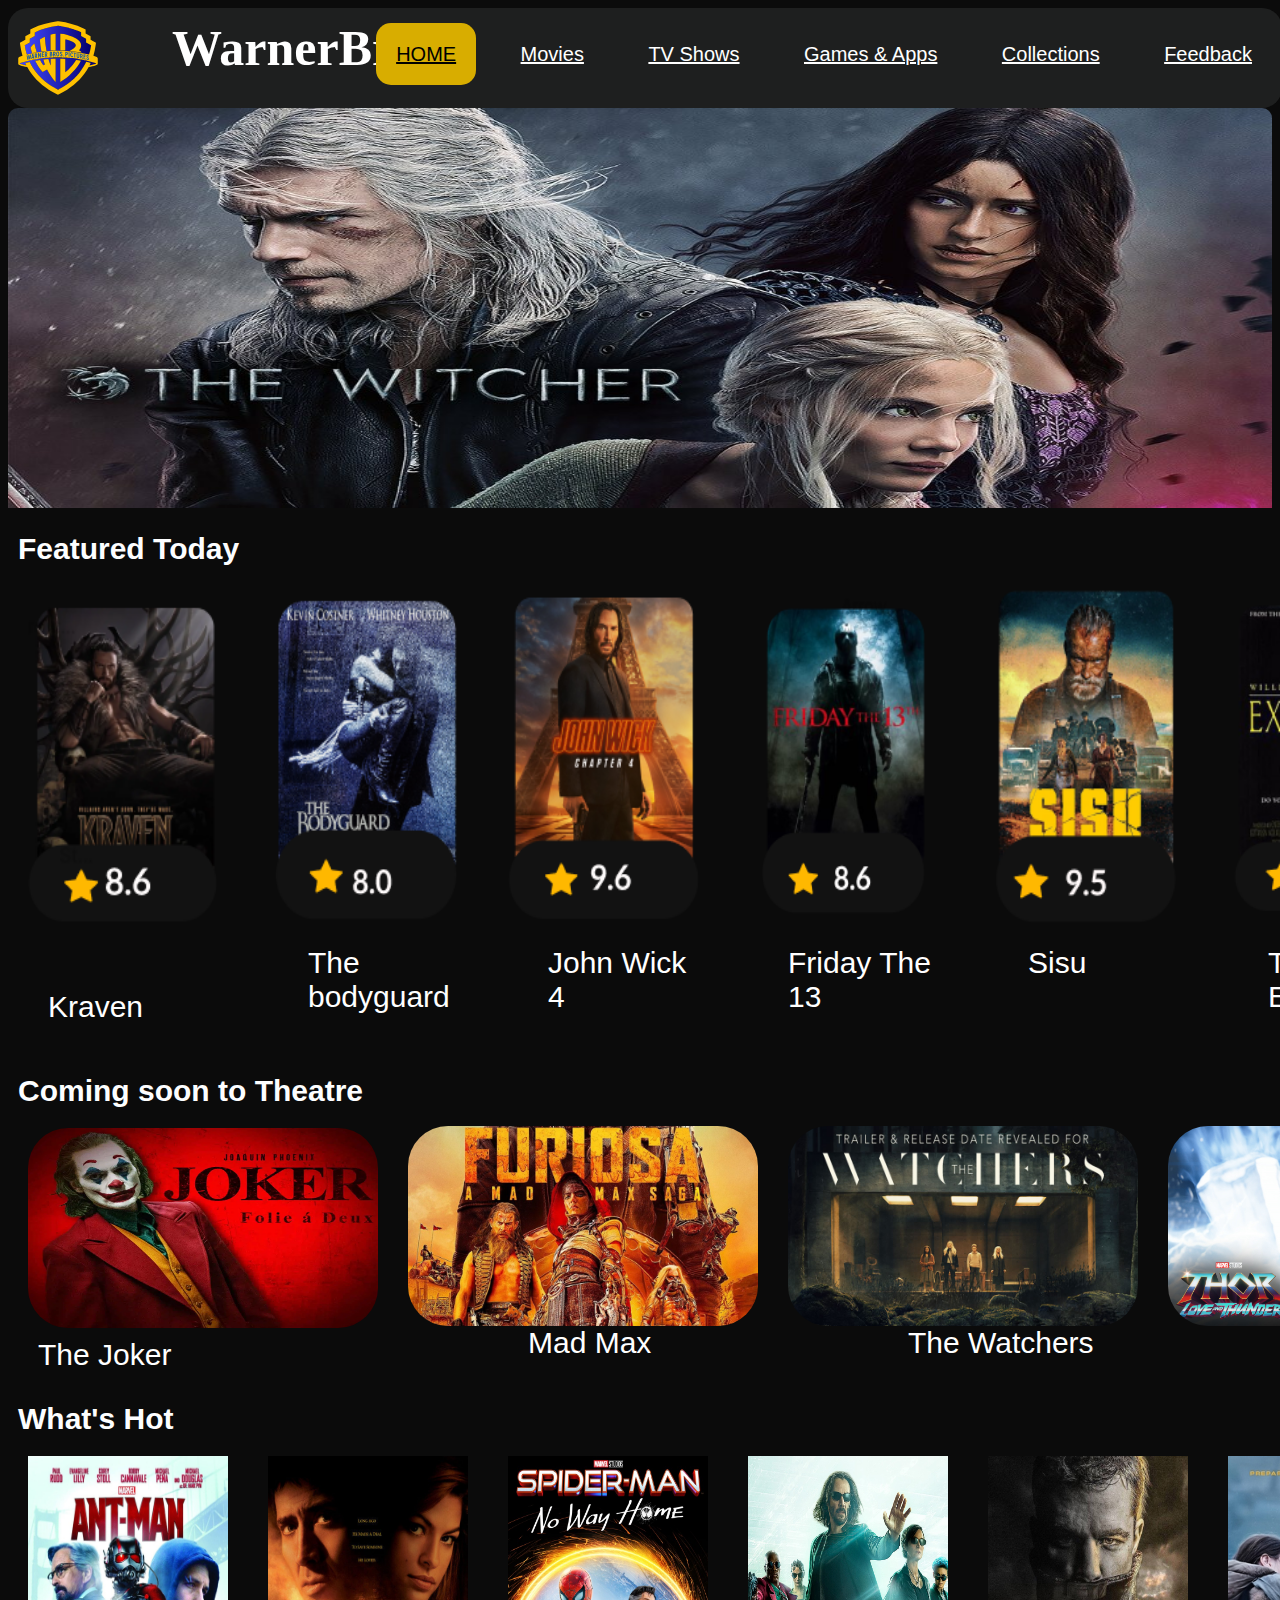
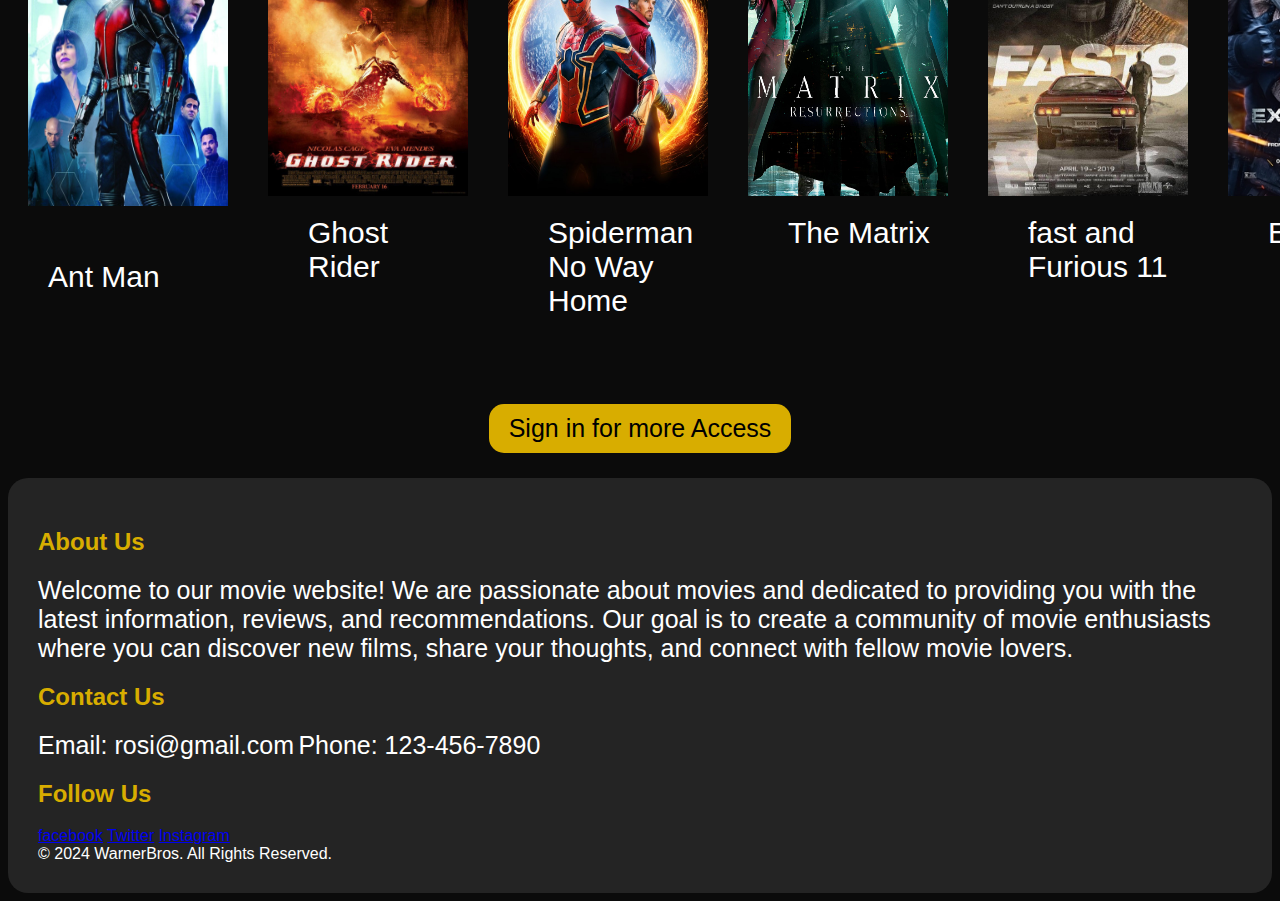
<file: index.html>
<!DOCTYPE html>
<html lang="en">
<head>
    <meta charset="UTF-8">
    <meta name="viewport" content="width=device-width, initial-scale=1.0">
    <title>WarnerBros</title>
    <link rel="stylesheet" href="style.css">

</head>
<body>
   <header class="header-main"> <img src="img/Warner_Bros._Pictures_2023_(Alt).svg" alt="">
    <div class="header-main-logo"><b>WarnerBros</b></div>
    <nav class="header-main-nav">
        <ul>
            <li ><a href="index.html">HOME</a></li>
            <li ><a href="movies.html">Movies</a></li>
            <li><a href="TV shows.html">TV Shows</a></li>
            <li><a href="Games and apps.html">Games & Apps</a></li>
            
            <li><a href="Collections.html">Collections</a></li>
            
            <li><a href="Feedback.html">Feedback</a></li>
            
        </ul>
    </nav>
    <script src="script.js"></script>
    
   </header>

<p1 class="poster"><img src="img/The witcher.jpg" alt=""></p1>

<p2 style="color:rgb(253, 254, 255);font-size: 30px; padding:10px;"><b>Featured Today</b></p2>
<div class="image-container">
    <div class="image-with-text">
        <div>
        <img src="img/Kraven.png" alt="Image 1">
        <p>Kraven</p>
    </div>
        

        <div class="image-with-text2">
            <img src="img/the bodyguard.png" alt="Image">
            <p>The bodyguard</p>
          </div>

          
        <div class="image-with-text2">
            <img src="img/john wick.png" alt="Image">
            <p>John Wick 4</p>
          </div>

          
        <div class="image-with-text2">
            <img src="img/friday the 13.png" alt="Image">
            <p>Friday The 13</p>
          </div>
        
          <div class="image-with-text2">
            <img src="img/sisu.png" alt="Image">
            <p>Sisu</p>
          </div>
          <div class="image-with-text2">
            <img src="img/the exorcist 3.png" alt="Image">
            <p>The Exorcist</p>
          </div>



      


</div>

<p3 style="color:rgb(253, 254, 255);font-size: 30px; padding:10px;"><b>Coming soon to Theatre</b></p3>
    
<div class="image-container2">
    <div class="image-with-text3">
        <img src="img/Joker-2.webp" alt="Image">
        <p>The Joker</p>
      </div>

      <div class="image-with-text4">
        <img src="img/new-poster-for-george-millers-furiosa-a-mad-max-saga.jpg" alt="Image">
       <P>Mad Max</P>
      </div>

      <div class="image-with-text4">
        <img src="img/TheWatchers-1-NWP.jpg" alt="Image">
       <P>The Watchers</P>
      </div>

      <div class="image-with-text4">
        <img src="img/thor.jpg" alt="Image">
       <P>Thor</P>
      </div>

</div>

<p4 style="color:rgb(253, 254, 255);font-size: 30px; padding:10px;"><b>What's Hot</b></p4>  
 
<div class="image-container">
    <div class="image-with-text">
        <div>
        <img src="img/Ant man.jpg" alt="Image 1">
        <p>Ant Man</p>
    </div>
        

        <div class="image-with-text2">
            <img src="img/ghost rider.jpg" alt="Image">
            <p>Ghost Rider</p>
          </div>

          
        <div class="image-with-text2">
            <img src="img/Spider man.jpg" alt="Image">
            <p>Spiderman No Way Home</p>
          </div>

          
        <div class="image-with-text2">
            <img src="img/The Matrix_Resurrections.webp" alt="Image">
            <p>The Matrix</p>
          </div>
        
          <div class="image-with-text2">
            <img src="img/fast-and-furious-11-fan-casting-poster-7586-large.jpg" alt="Image">
            <p>fast and Furious 11</p>
          </div>
          <div class="image-with-text2">
            <img src="img/Extraction_2_poster.jpg" alt="Image">
            <p>Extraction 2</p>
          </div>

    </div>

          <div class="container">
            <button class="centered-button">Sign in for more Access</button>
          </div>

          <footer>
            <div class="footer-content">
              <div class="footer-section about">
                <h2>About Us</h2>
                <p5>Welcome to our movie website! We are passionate about movies and dedicated to providing you with the latest information, reviews, and recommendations. Our goal is to create a community of movie enthusiasts where you can discover new films, share your thoughts, and connect with fellow movie lovers.</p5>
              </div>
              <div class="footer-section contact">
                <h2>Contact Us</h2>
                <p5>Email: rosi@gmail.com</p5>
                <p5>Phone: 123-456-7890</p5>
              </div>
              <div class="footer-section social">
                <h2>Follow Us</h2>
                <a href="#">facebook</a>
                <a href="#">Twitter</a>
                <a href="#">Instagram</a>
              </div>
            </div>
            <div class="footer-bottom">
              &copy; 2024 WarnerBros. All Rights Reserved.
            </div>
          </footer>
          

</body>
</html>
</file>
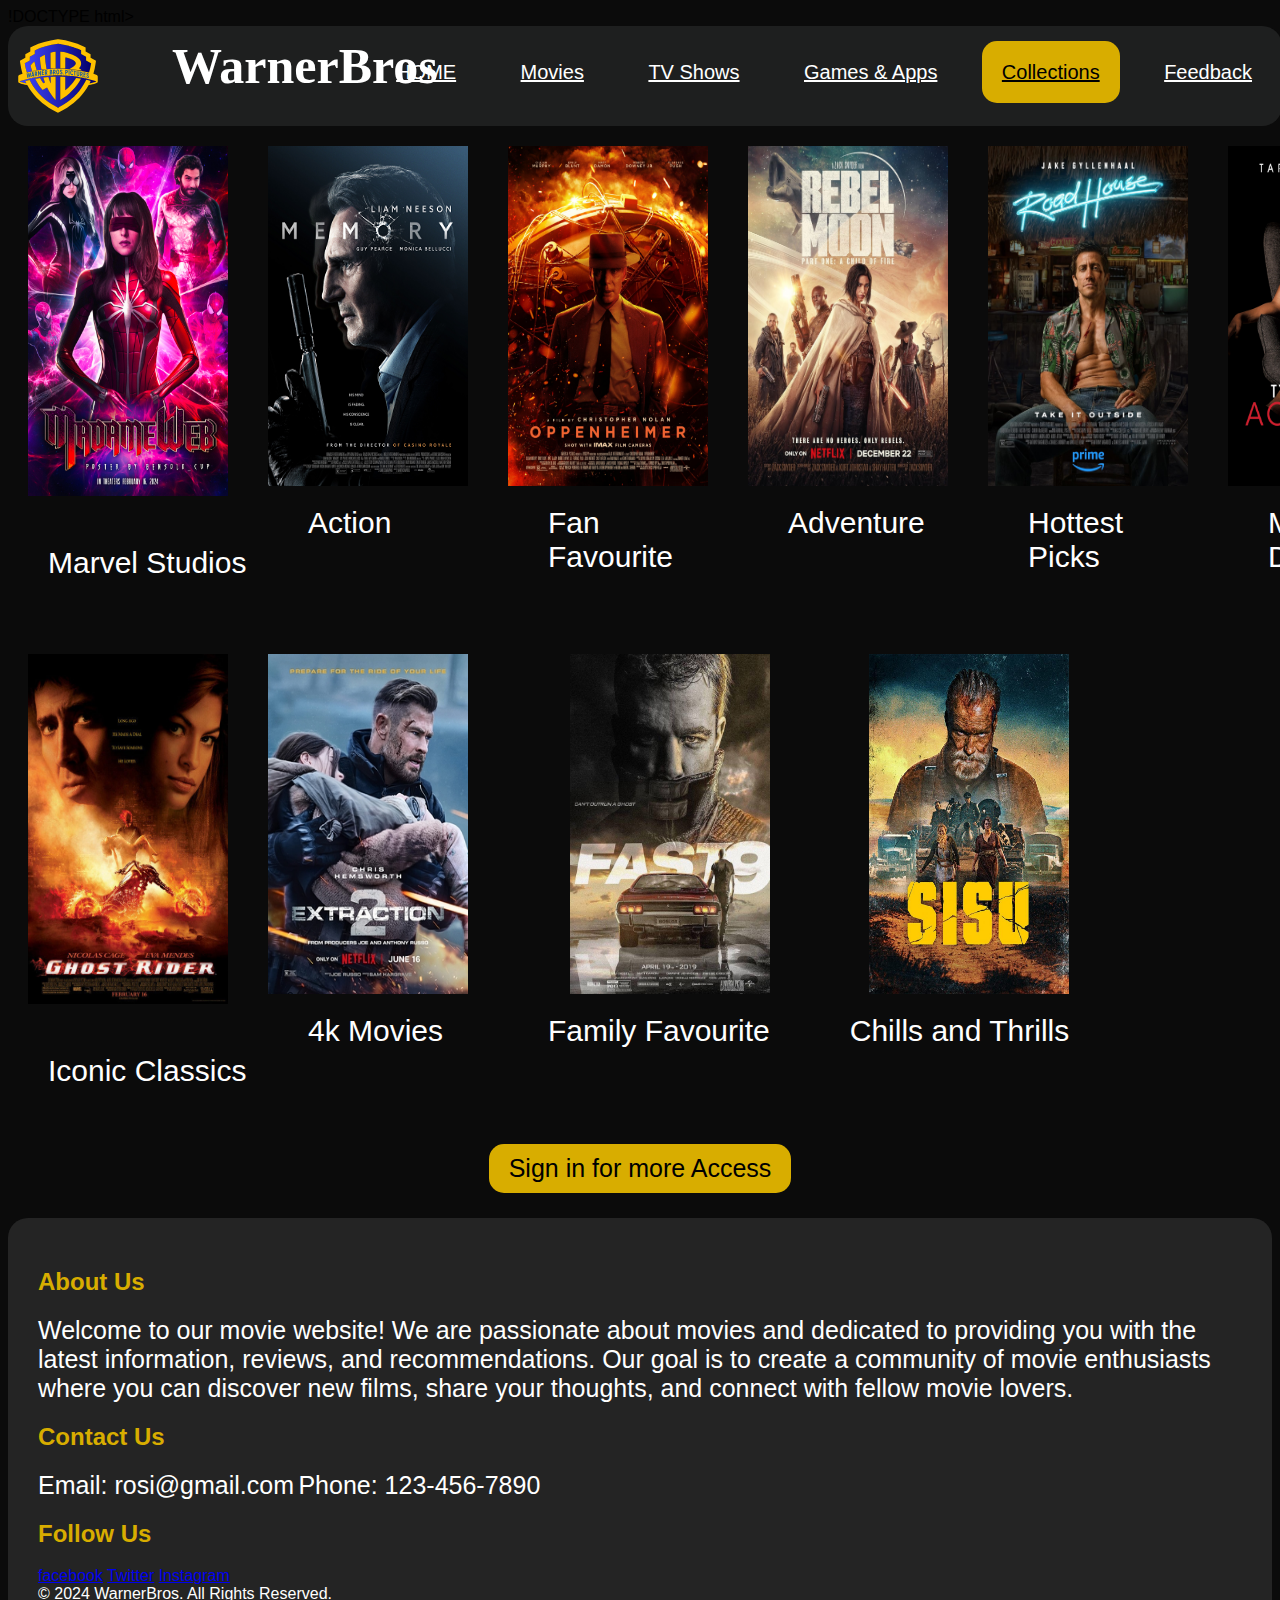
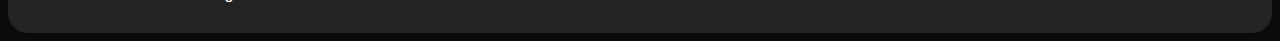
<file: Collections.html>
!DOCTYPE html>
<html lang="en">
<head>
    <meta charset="UTF-8">
    <meta name="viewport" content="width=device-width, initial-scale=1.0">
    <title>WarnerBros</title>
    <link rel="stylesheet" href="style.css">
</head>
<body>
   <header class="header-main"> <img src="img/Warner_Bros._Pictures_2023_(Alt).svg" alt="">
    <div class="header-main-logo"><b>WarnerBros</b></div>
    <nav class="header-main-nav">
        <ul>
            <li ><a href="index.html">HOME</a></li>
            <li ><a href="movies.html">Movies</a></li>
            <li><a href="TV shows.html">TV Shows</a></li>
            <li><a href="Games and apps.html">Games & Apps</a></li>
            
            <li><a href="Collections.html">Collections</a></li>
            
            <li><a href="Feedback.html">Feedback</a></li>
            
        </ul>
    </nav>
    <script src="script.js"></script>
    
   </header>




<div class="image-container">
    <div class="image-with-text">
        <div>
        <img src="img/madame web.jpg" alt="Image 1">
        <p>Marvel Studios</p>
    </div>
        

        <div class="image-with-text2">
            <img src="img/Memory_official_logo.png" alt="Image">
            <p>Action</p>
          </div>

          
        <div class="image-with-text2">
            <img src="img/oppenheimar.jpg" alt="Image">
            <p>Fan Favourite</p>
          </div>

          
        <div class="image-with-text2">
            <img src="img/rebel moon.jpg" alt="Image">
            <p>Adventure</p>
          </div>
        
          <div class="image-with-text2">
            <img src="img/road house.jpg" alt="Image">
            <p>Hottest Picks</p>
          </div>
          <div class="image-with-text2">
            <img src="img/acrimony.jpg" alt="Image">
            <p>Must see Dramas</p>
          </div>



      


</div>


    
<div class="image-container">
    <div class="image-with-text">
        <div>
        <img src="img/ghost rider.jpg" alt="Image 1">
        <p>Iconic Classics</p>
    </div>
        

        <div class="image-with-text2">
            <img src="img/Extraction_2_poster.jpg" alt="Image">
            <p>4k Movies</p>
          </div>

          
       

          
        <div class="image-with-text2">
            <img src="img/fast-and-furious-11-fan-casting-poster-7586-large.jpg" alt="Image">
            <p>Family Favourite</p>
          </div>
        
          <div class="image-with-text2">
            <img src="img/Sisu-439205755-large.jpg" alt="Image">
            <p>Chills and Thrills</p>
          </div>
          



      


</div>

          <div class="container">
            <button class="centered-button">Sign in for more Access</button>
          </div>
          <footer>
            <div class="footer-content">
              <div class="footer-section about">
                <h2>About Us</h2>
                <p5>Welcome to our movie website! We are passionate about movies and dedicated to providing you with the latest information, reviews, and recommendations. Our goal is to create a community of movie enthusiasts where you can discover new films, share your thoughts, and connect with fellow movie lovers.</p5>
              </div>
              <div class="footer-section contact">
                <h2>Contact Us</h2>
                <p5>Email: rosi@gmail.com</p5>
                <p5>Phone: 123-456-7890</p5>
              </div>
              <div class="footer-section social">
                <h2>Follow Us</h2>
                <a href="#">facebook</a>
                <a href="#">Twitter</a>
                <a href="#">Instagram</a>
              </div>
            </div>
            <div class="footer-bottom">
              &copy; 2024 WarnerBros. All Rights Reserved.
            </div>
          </footer>

</body>
</html>
</file>
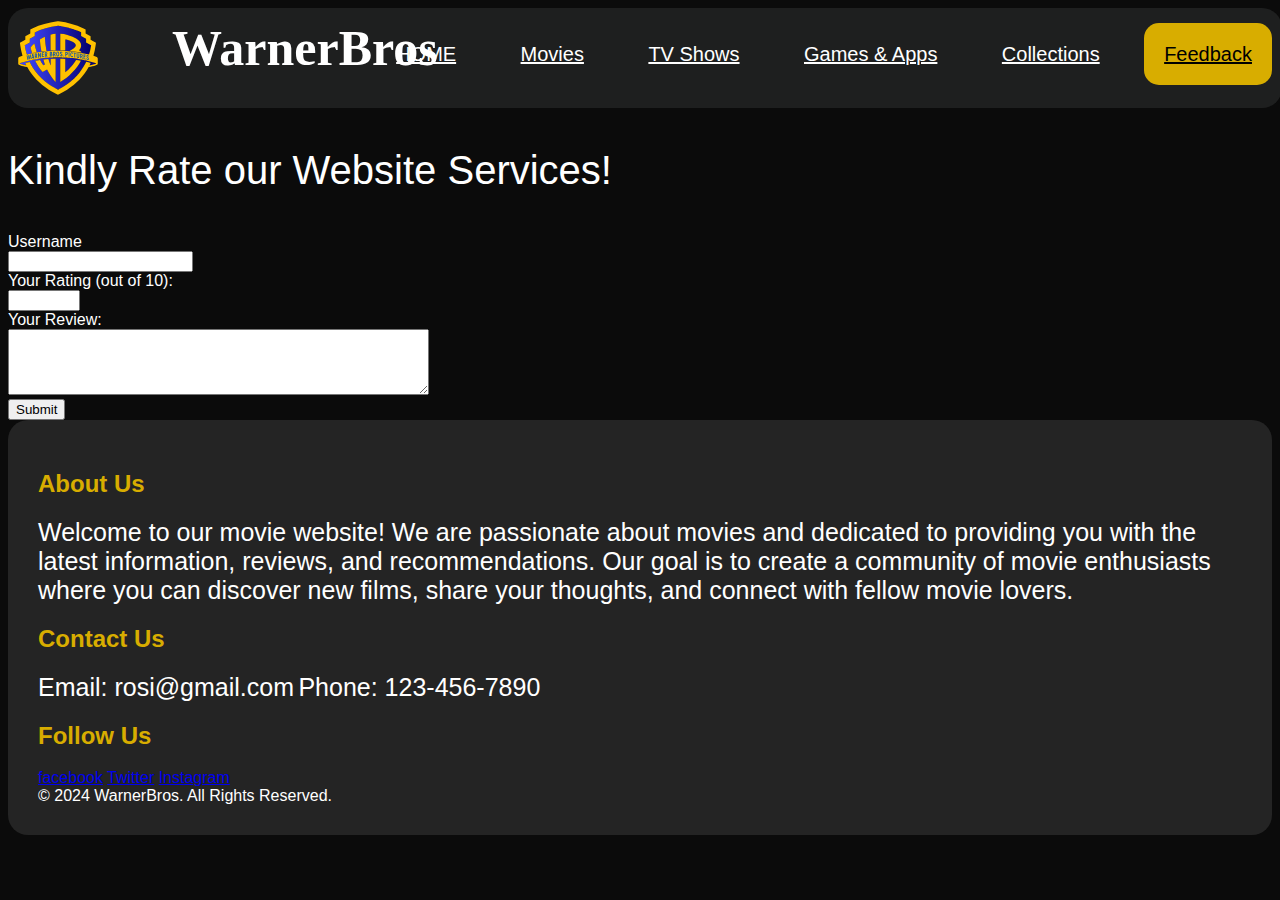
<file: Feedback.html>
<!DOCTYPE html>
<html lang="en">
<head>
    <meta charset="UTF-8">
    <meta name="viewport" content="width=device-width, initial-scale=1.0">
    <title>WarnerBros</title>
    <link rel="stylesheet" href="style.css">
</head>
<body>
   <header class="header-main"> <img src="img/Warner_Bros._Pictures_2023_(Alt).svg" alt="">
    <div class="header-main-logo"><b>WarnerBros</b></div>
    <nav class="header-main-nav">
        <ul>
            <li ><a href="index.html">HOME</a></li>
            <li ><a href="movies.html">Movies</a></li>
            <li><a href="TV shows.html">TV Shows</a></li>
            <li><a href="Games and apps.html">Games & Apps</a></li>
            
            <li><a href="Collections.html">Collections</a></li>
            
            <li><a href="Feedback.html">Feedback</a></li>
            
        </ul>
    </nav>
    <script src="script.js"></script>
    
   </header>

  <div><p>Kindly Rate our Website Services!</p>

<form>

    <label for="username">Username</label><br>
    <input type="text" id="username" name="Username" required>
    <br>
    <label for="rating">Your Rating (out of 10):</label>
    <br>
    <input type="number" id="rating" name="rating" min="0" max="10" step="0.1" required><br>
    <label for="review">Your Review:</label><br>
    <textarea id="review" name="review" rows="4" cols="50"></textarea><br>
  
    <input type="submit" value="Submit">


</form>
</div> 


<footer>
    <div class="footer-content">
      <div class="footer-section about">
        <h2>About Us</h2>
        <p5>Welcome to our movie website! We are passionate about movies and dedicated to providing you with the latest information, reviews, and recommendations. Our goal is to create a community of movie enthusiasts where you can discover new films, share your thoughts, and connect with fellow movie lovers.</p5>
      </div>
      <div class="footer-section contact">
        <h2>Contact Us</h2>
        <p5>Email: rosi@gmail.com</p5>
        <p5>Phone: 123-456-7890</p5>
      </div>
      <div class="footer-section social">
        <h2>Follow Us</h2>
        <a href="#">facebook</a>
        <a href="#">Twitter</a>
        <a href="#">Instagram</a>
      </div>
    </div>
    <div class="footer-bottom">
      &copy; 2024 WarnerBros. All Rights Reserved.
    </div>
  </footer>
</body>
</html>
</file>
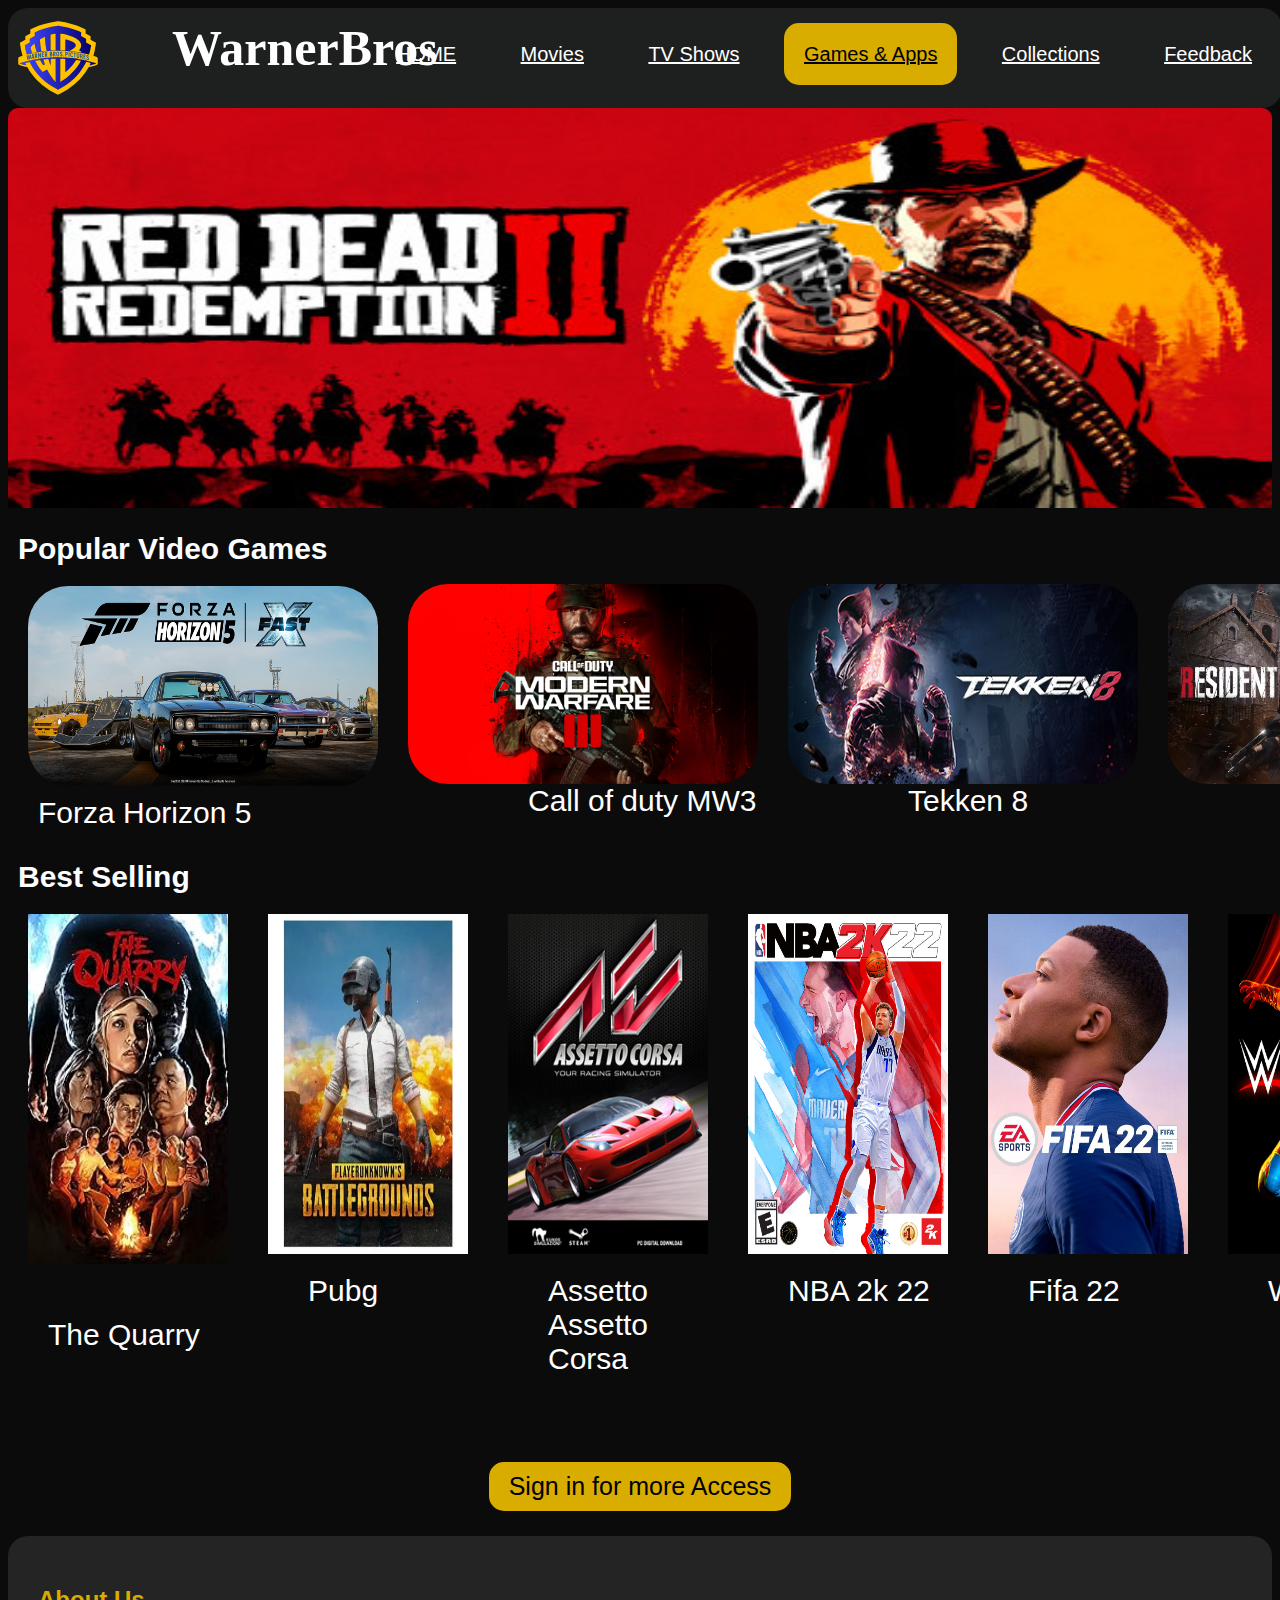
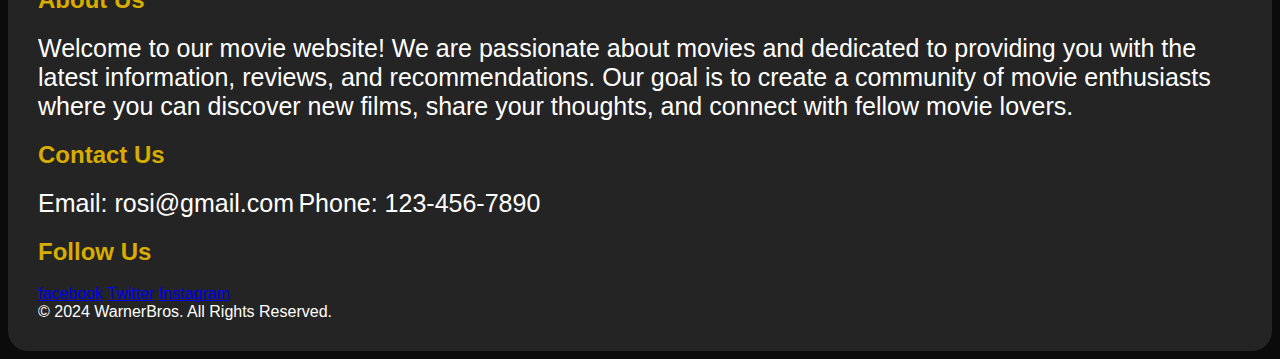
<file: Games and apps.html>
<!DOCTYPE html>
<html lang="en">
<head>
    <meta charset="UTF-8">
    <meta name="viewport" content="width=device-width, initial-scale=1.0">
    <title>WarnerBros</title>
    <link rel="stylesheet" href="style.css">
</head>
<body>
   <header class="header-main"> <img src="img/Warner_Bros._Pictures_2023_(Alt).svg" alt="">
    <div class="header-main-logo"><b>WarnerBros</b></div>
    <nav class="header-main-nav">
        <ul>
            <li ><a href="index.html">HOME</a></li>
            <li ><a href="movies.html">Movies</a></li>
            <li><a href="TV shows.html">TV Shows</a></li>
            <li><a href="Games and apps.html">Games & Apps</a></li>
            
            <li><a href="Collections.html">Collections</a></li>
            
            <li><a href="Feedback.html">Feedback</a></li>
            
        </ul>
    </nav>
    <script src="script.js"></script>
    
   </header>

<p1 class="poster"><img src="img/Read Dead Redemption.jpg" alt=""></p1>
<p3 style="color:rgb(253, 254, 255);font-size: 30px; padding:10px;"><b>Popular Video Games</b></p3>
    
<div class="image-container2">
    <div class="image-with-text3">
        <img src="img/Forza Horizon 5.jpg" alt="Image">
        <p>Forza Horizon 5</p>
      </div>

      <div class="image-with-text4">
        <img src="img/Call of MW3.jpg" alt="Image">
       <P>Call of duty MW3</P>
      </div>

      <div class="image-with-text4">
        <img src="img/Tekken 8.jpg" alt="Image">
       <P>Tekken 8</P>
      </div>

      <div class="image-with-text4">
        <img src="img/Resident Evil 4.webp" alt="Image">
       <P>Resident Evil 4</P>
      </div>

</div>

<p4 style="color:rgb(253, 254, 255);font-size: 30px; padding:10px;"><b>Best Selling</b></p4>  
 
<div class="image-container">
    <div class="image-with-text">
        <div>
        <img src="img/The quarry.jpg" alt="Image 1">
        <p>The Quarry</p>
    </div>
        

        <div class="image-with-text2">
            <img src="img/Pubg.webp" alt="Image">
            <p>Pubg</p>
          </div>

          
        <div class="image-with-text2">
            <img src="img/Assetto_Corsa_cover.png" alt="Image">
            <p>Assetto Assetto Corsa</p>
          </div>

          
        <div class="image-with-text2">
            <img src="img/nba 2k22.jpg" alt="Image">
            <p>NBA 2k 22</p>
          </div>
        
          <div class="image-with-text2">
            <img src="img/Fifa22.jpg" alt="Image">
            <p>Fifa 22</p>
          </div>
          <div class="image-with-text2">
            <img src="img/wwe 2k22.jpg" alt="Image">
            <p>WWE 2K22</p>
          </div>

    </div>
    <div class="container">
        <button class="centered-button">Sign in for more Access</button>
      </div>

      <footer>
        <div class="footer-content">
          <div class="footer-section about">
            <h2>About Us</h2>
            <p5>Welcome to our movie website! We are passionate about movies and dedicated to providing you with the latest information, reviews, and recommendations. Our goal is to create a community of movie enthusiasts where you can discover new films, share your thoughts, and connect with fellow movie lovers.</p5>
          </div>
          <div class="footer-section contact">
            <h2>Contact Us</h2>
            <p5>Email: rosi@gmail.com</p5>
            <p5>Phone: 123-456-7890</p5>
          </div>
          <div class="footer-section social">
            <h2>Follow Us</h2>
            <a href="#">facebook</a>
            <a href="#">Twitter</a>
            <a href="#">Instagram</a>
          </div>
        </div>
        <div class="footer-bottom">
          &copy; 2024 WarnerBros. All Rights Reserved.
        </div>
      </footer>

</body>
</html>
</file>
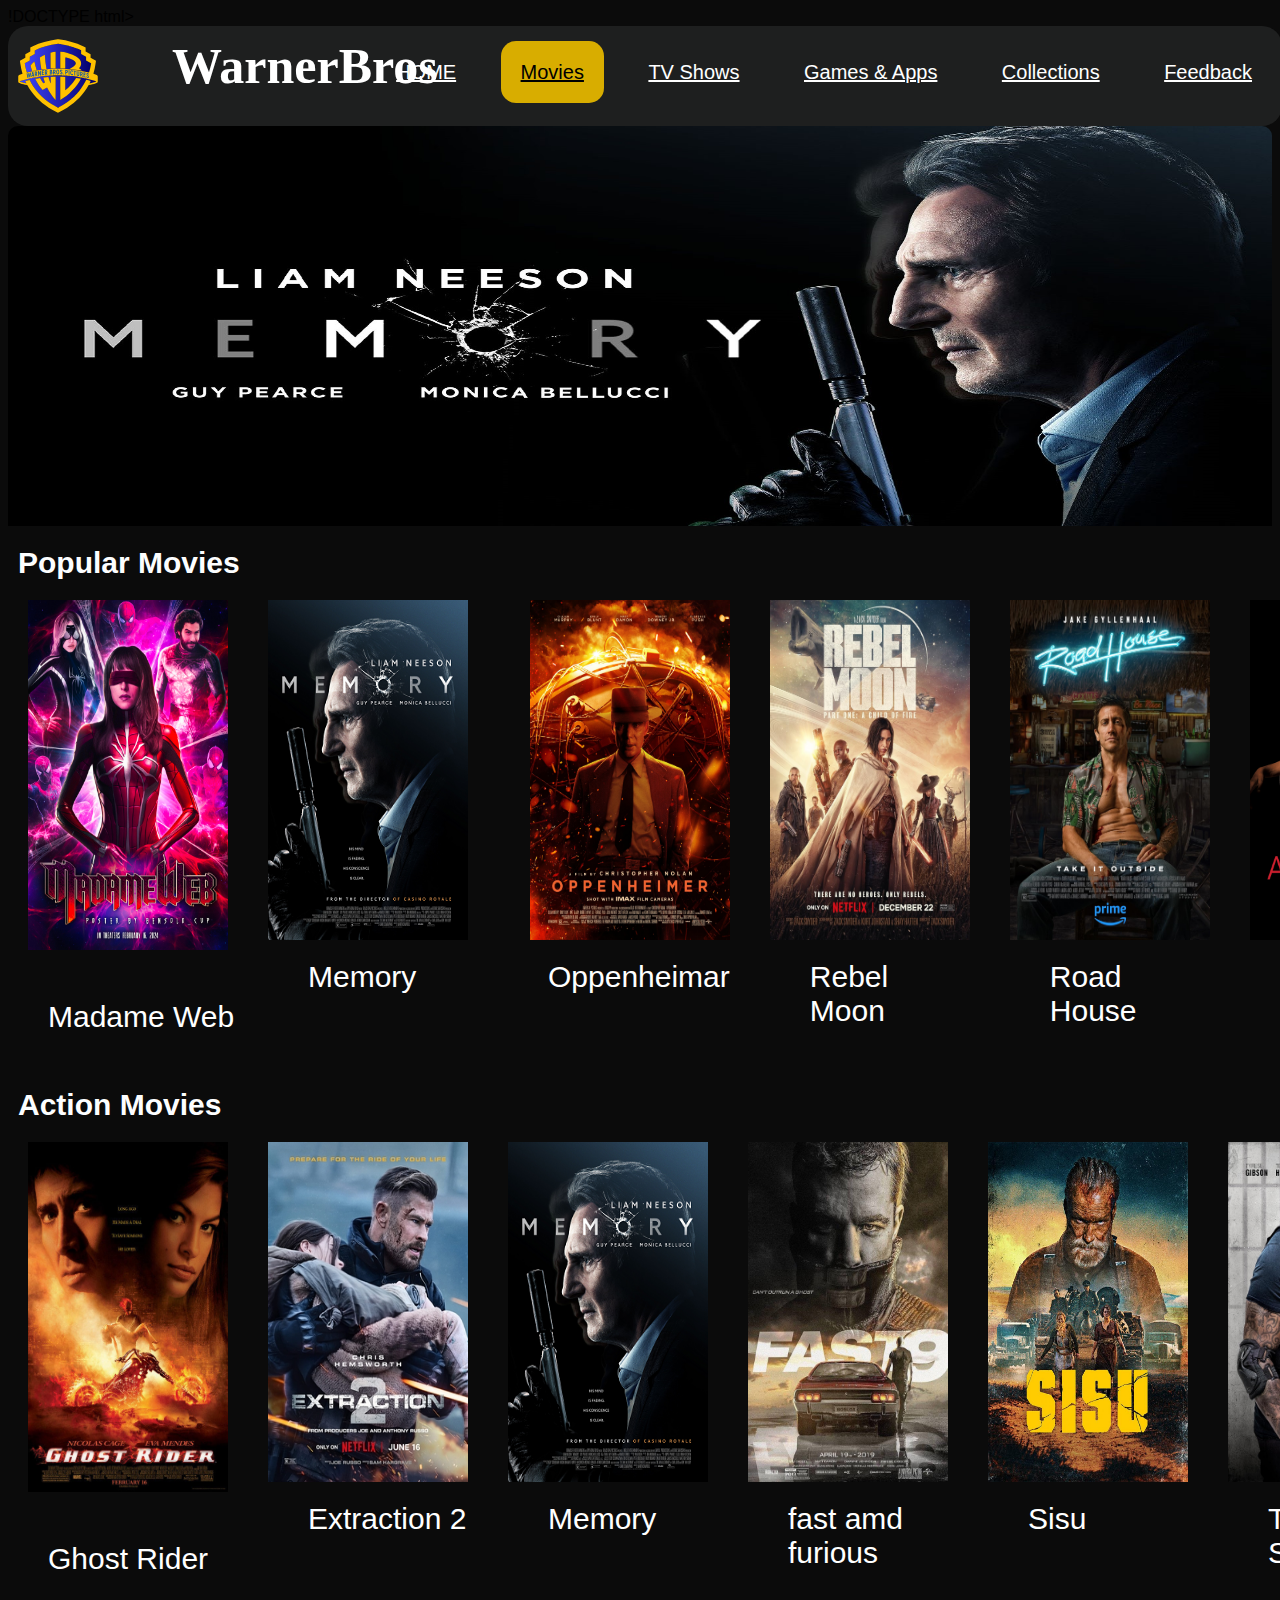
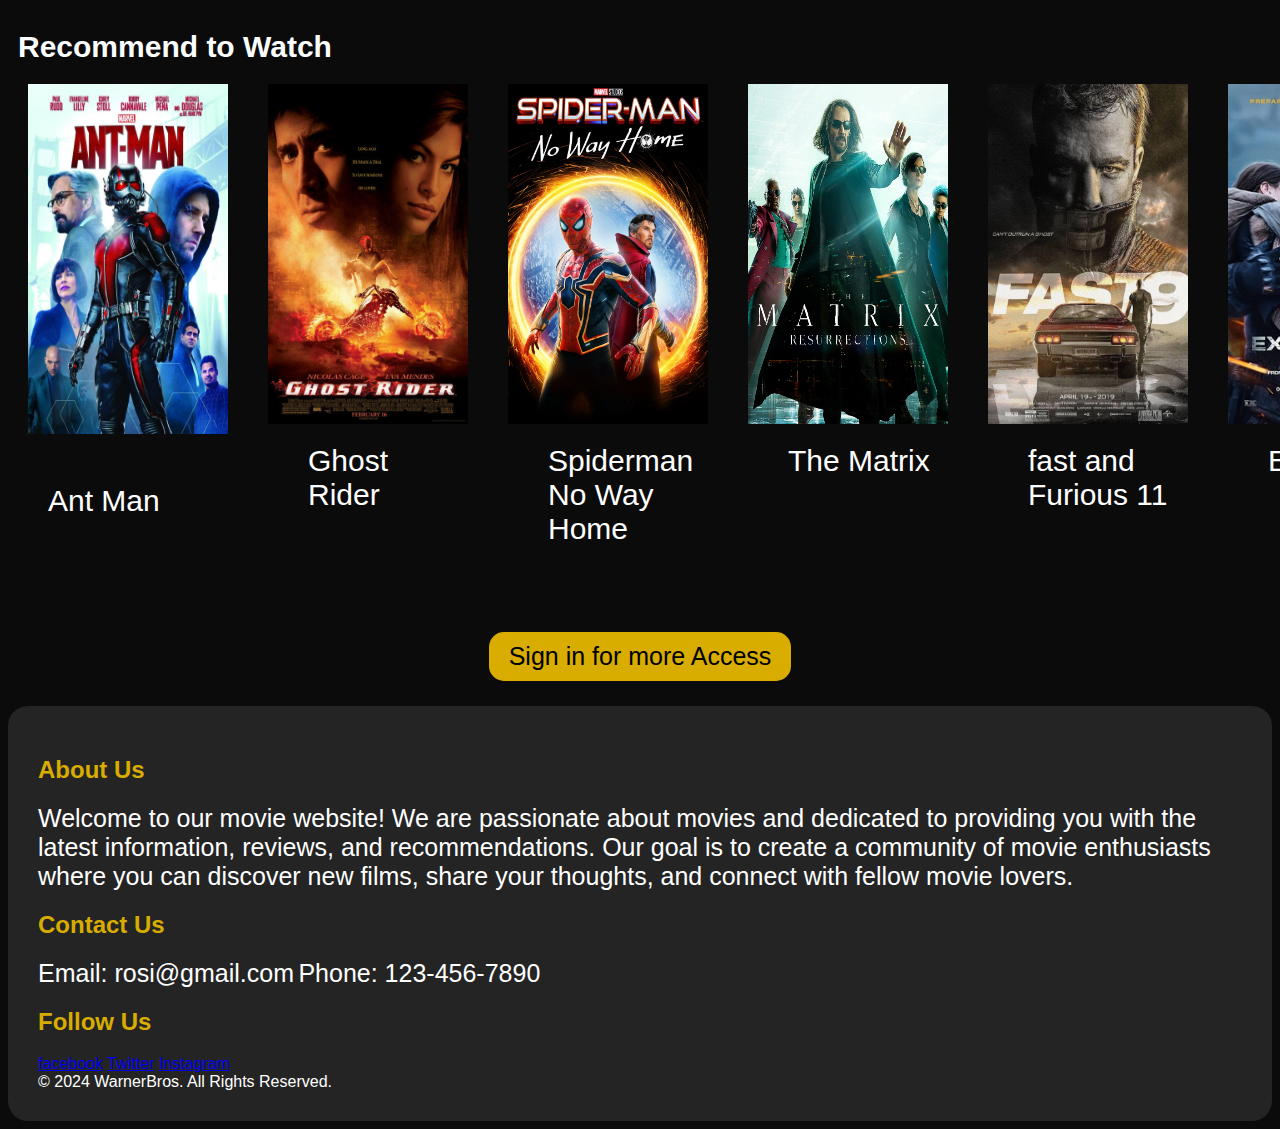
<file: movies.html>
!DOCTYPE html>
<html lang="en">
<head>
    <meta charset="UTF-8">
    <meta name="viewport" content="width=device-width, initial-scale=1.0">
    <title>WarnerBros</title>
    <link rel="stylesheet" href="style.css">
</head>
<body>
   <header class="header-main"> <img src="img/Warner_Bros._Pictures_2023_(Alt).svg" alt="">
    <div class="header-main-logo"><b>WarnerBros</b></div>
    <nav class="header-main-nav">
        <ul>
            <li ><a href="index.html">HOME</a></li>
            <li ><a href="movies.html">Movies</a></li>
            <li><a href="TV shows.html">TV Shows</a></li>
            <li><a href="Games and apps.html">Games & Apps</a></li>
            
            <li><a href="Collections.html">Collections</a></li>
            
            <li><a href="Feedback.html">Feedback</a></li>
            
        </ul>
    </nav>
    <script src="script.js"></script>
    
   </header>

<p1 class="poster"><img src="img/memory.jpg" alt=""></p1>

<p2 style="color:rgb(253, 254, 255);font-size: 30px; padding:10px;"><b>Popular Movies</b></p2>
<div class="image-container">
    <div class="image-with-text">
        <div>
        <img src="img/madame web.jpg" alt="Image 1">
        <p>Madame Web</p>
    </div>
        

        <div class="image-with-text2">
            <img src="img/Memory_official_logo.png" alt="Image">
            <p>Memory</p>
          </div>

          
        <div class="image-with-text2">
            <img src="img/oppenheimar.jpg" alt="Image">
            <p>Oppenheimar</p>
          </div>

          
        <div class="image-with-text2">
            <img src="img/rebel moon.jpg" alt="Image">
            <p>Rebel Moon</p>
          </div>
        
          <div class="image-with-text2">
            <img src="img/road house.jpg" alt="Image">
            <p>Road House</p>
          </div>
          <div class="image-with-text2">
            <img src="img/acrimony.jpg" alt="Image">
            <p>Acrimony</p>
          </div>



      


</div>

<p3 style="color:rgb(253, 254, 255);font-size: 30px; padding:10px;"><b>Action Movies</b></p3>
    
<div class="image-container">
    <div class="image-with-text">
        <div>
        <img src="img/ghost rider.jpg" alt="Image 1">
        <p>Ghost Rider</p>
    </div>
        

        <div class="image-with-text2">
            <img src="img/Extraction_2_poster.jpg" alt="Image">
            <p>Extraction 2</p>
          </div>

          
        <div class="image-with-text2">
            <img src="img/Memory_official_logo.png" alt="Image">
            <p>Memory</p>
          </div>

          
        <div class="image-with-text2">
            <img src="img/fast-and-furious-11-fan-casting-poster-7586-large.jpg" alt="Image">
            <p>fast amd furious</p>
          </div>
        
          <div class="image-with-text2">
            <img src="img/Sisu-439205755-large.jpg" alt="Image">
            <p>Sisu</p>
          </div>
          <div class="image-with-text2">
            <img src="img/the system.jpg" alt="Image">
            <p>The System</p>
          </div>



      


</div>

<p4 style="color:rgb(253, 254, 255);font-size: 30px; padding:10px;"><b>Recommend to Watch</b></p4>  
 
<div class="image-container">
    <div class="image-with-text">
        <div>
        <img src="img/Ant man.jpg" alt="Image 1">
        <p>Ant Man</p>
    </div>
        

        <div class="image-with-text2">
            <img src="img/ghost rider.jpg" alt="Image">
            <p>Ghost Rider</p>
          </div>

          
        <div class="image-with-text2">
            <img src="img/Spider man.jpg" alt="Image">
            <p>Spiderman No Way Home</p>
          </div>

          
        <div class="image-with-text2">
            <img src="img/The Matrix_Resurrections.webp" alt="Image">
            <p>The Matrix</p>
          </div>
        
          <div class="image-with-text2">
            <img src="img/fast-and-furious-11-fan-casting-poster-7586-large.jpg" alt="Image">
            <p>fast and Furious 11</p>
          </div>
          <div class="image-with-text2">
            <img src="img/Extraction_2_poster.jpg" alt="Image">
            <p>Extraction 2</p>
          </div>

    </div>

          <div class="container">
            <button class="centered-button">Sign in for more Access</button>
          </div>
          <footer>
            <div class="footer-content">
              <div class="footer-section about">
                <h2>About Us</h2>
                <p5>Welcome to our movie website! We are passionate about movies and dedicated to providing you with the latest information, reviews, and recommendations. Our goal is to create a community of movie enthusiasts where you can discover new films, share your thoughts, and connect with fellow movie lovers.</p5>
              </div>
              <div class="footer-section contact">
                <h2>Contact Us</h2>
                <p5>Email: rosi@gmail.com</p5>
                <p5>Phone: 123-456-7890</p5>
              </div>
              <div class="footer-section social">
                <h2>Follow Us</h2>
                <a href="#">facebook</a>
                <a href="#">Twitter</a>
                <a href="#">Instagram</a>
              </div>
            </div>
            <div class="footer-bottom">
              &copy; 2024 WarnerBros. All Rights Reserved.
            </div>
          </footer>

</body>
</html>
</file>
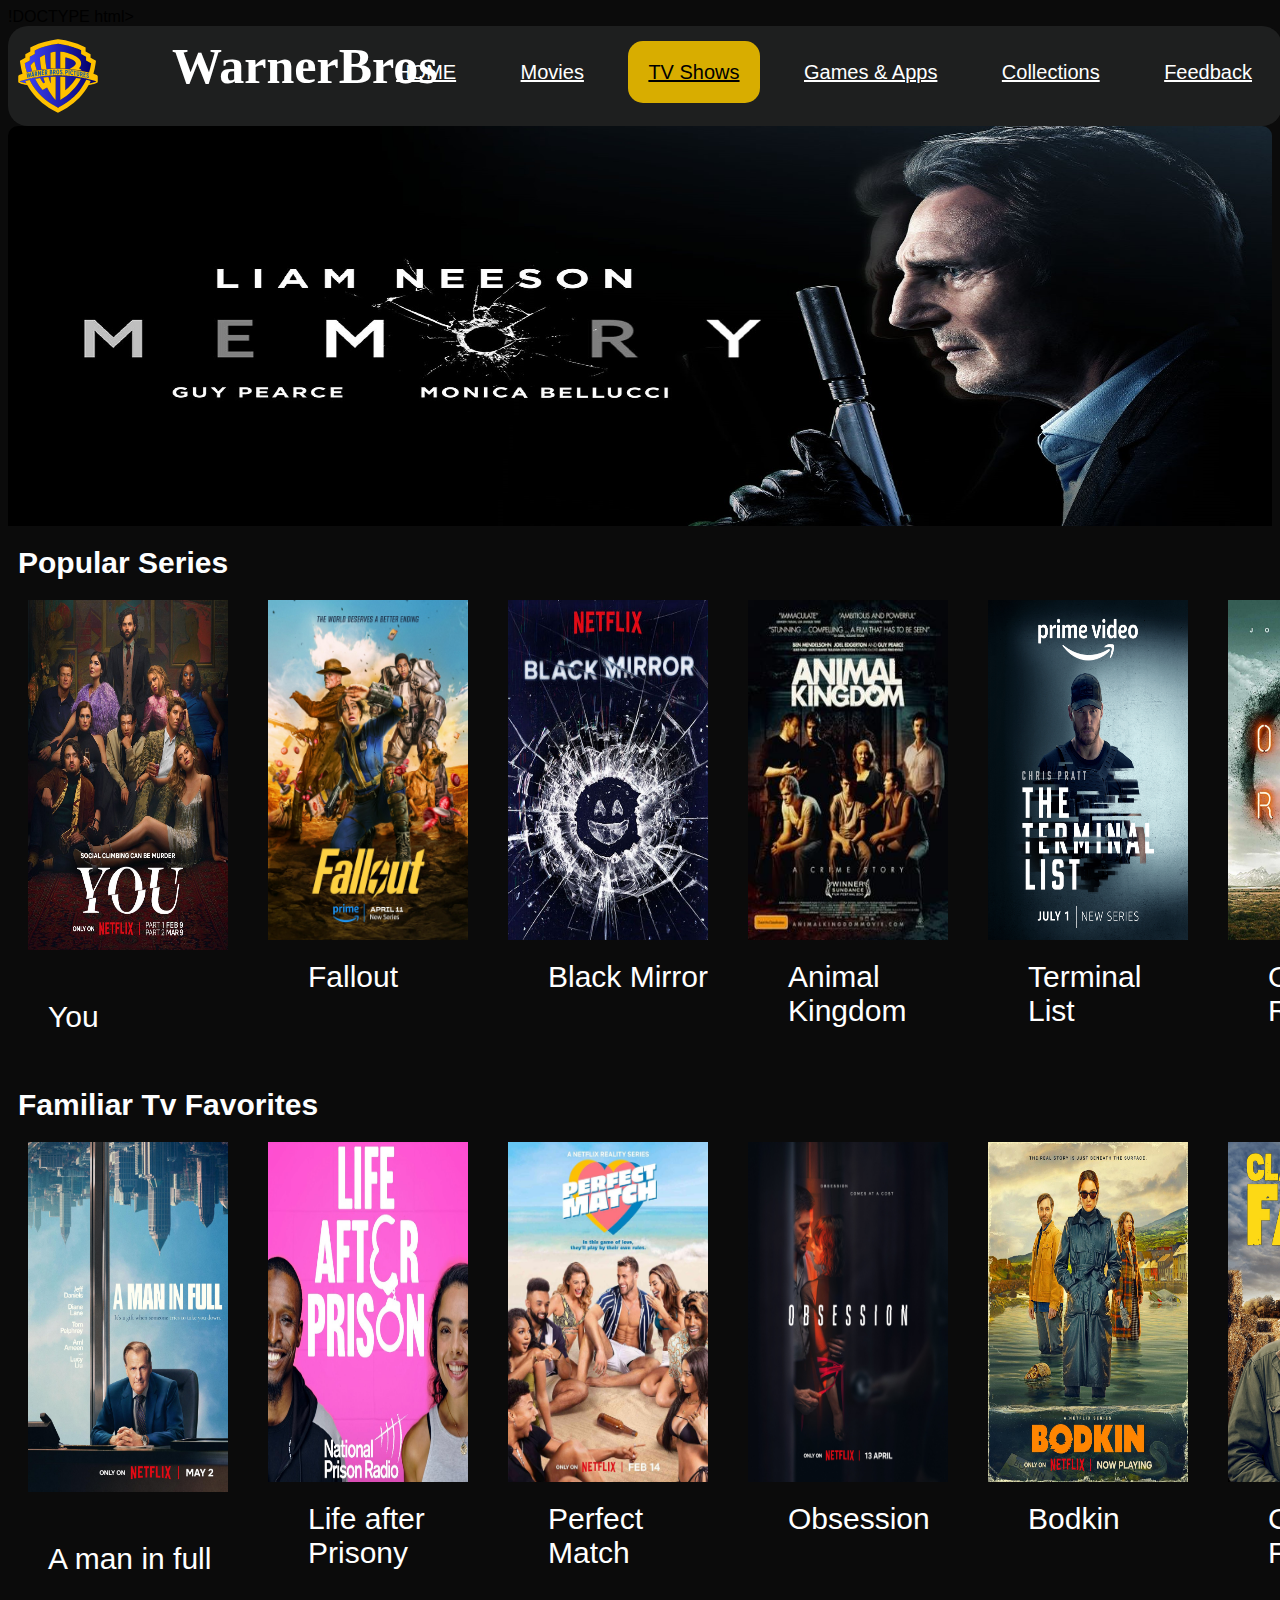
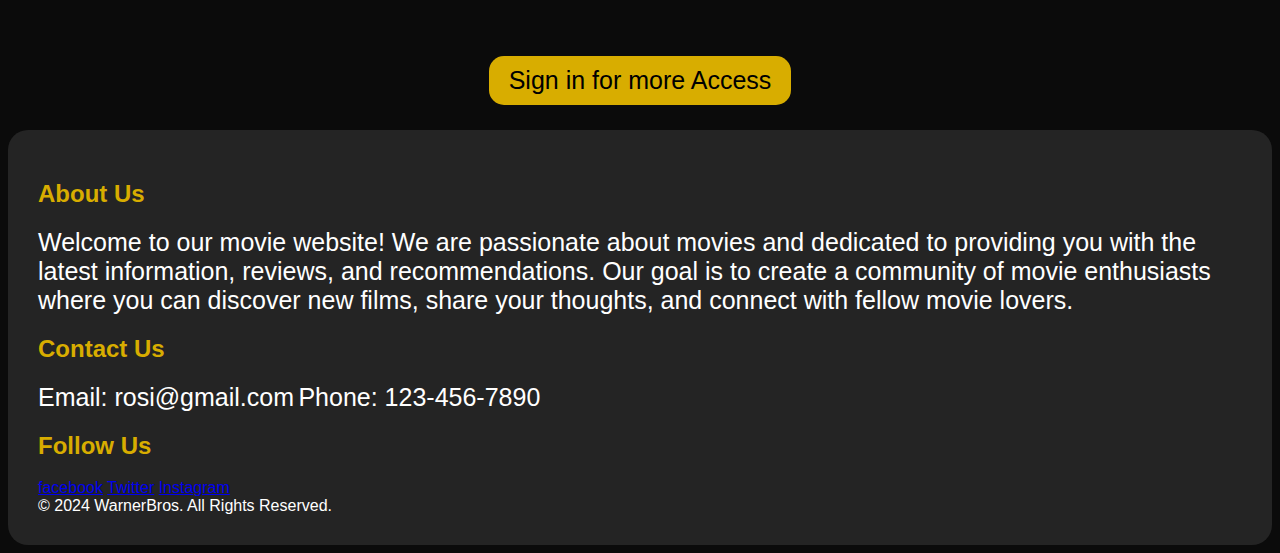
<file: TV shows.html>
!DOCTYPE html>
<html lang="en">
<head>
    <meta charset="UTF-8">
    <meta name="viewport" content="width=device-width, initial-scale=1.0">
    <title>WarnerBros</title>
    <link rel="stylesheet" href="style.css">
</head>
<body>
   <header class="header-main"> <img src="img/Warner_Bros._Pictures_2023_(Alt).svg" alt="">
    <div class="header-main-logo"><b>WarnerBros</b></div>
    <nav class="header-main-nav">
        <ul>
            <li ><a href="index.html">HOME</a></li>
            <li ><a href="movies.html">Movies</a></li>
            <li><a href="TV shows.html">TV Shows</a></li>
            <li><a href="Games and apps.html">Games & Apps</a></li>
            
            <li><a href="Collections.html">Collections</a></li>
            
            <li><a href="Feedback.html">Feedback</a></li>
            
        </ul>
    </nav>
    <script src="script.js"></script>
    
   </header>

<p1 class="poster"><img src="img/memory.jpg" alt=""></p1>

<p2 style="color:rgb(253, 254, 255);font-size: 30px; padding:10px;"><b>
    Popular Series</b></p2>
<div class="image-container">
    <div class="image-with-text">
        <div>
        <img src="img/you.jpg" alt="Image 1">
        <p>You</p>
    </div>
        

        <div class="image-with-text2">
            <img src="img/Fallout.jpg" alt="Image">
            <p>Fallout</p>
          </div>

          
        <div class="image-with-text2">
            <img src="img/black mirror.jpg" alt="Image">
            <p>Black Mirror</p>
          </div>

          
        <div class="image-with-text2">
            <img src="img/Animal_kingdom_poster.jpg" alt="Image">
            <p>Animal Kingdom</p>
          </div>
        
          <div class="image-with-text2">
            <img src="img/the terminal list.jpg" alt="Image">
            <p>Terminal List</p>
          </div>
          <div class="image-with-text2">
            <img src="img/outer range.jpg" alt="Image">
            <p>Outer Range</p>
          </div>



      


</div>

<p3 style="color:rgb(253, 254, 255);font-size: 30px; padding:10px;"><b>Familiar Tv Favorites</b></p3>
    
<div class="image-container">
    <div class="image-with-text">
        <div>
        <img src="img/a man in full.jpg" alt="Image 1">
        <p>A man in full</p>
    </div>
        

        <div class="image-with-text2">
            <img src="img/life after prison.jpg" alt="Image">
            <p>Life after Prisony</p>
          </div>

          
        <div class="image-with-text2">
            <img src="img/perfectmatch.jpg" alt="Image">
            <p>Perfect Match</p>
          </div>

          
        <div class="image-with-text2">
            <img src="img/obsession.jpg" alt="Image">
            <p>Obsession</p>
          </div>
        
          <div class="image-with-text2">
            <img src="img/bodkin.jpg" alt="Image">
            <p>Bodkin</p>
          </div>
          <div class="image-with-text2">
            <img src="img/clarkson's farm.jpg" alt="Image">
            <p>Clarkson's Farm</p>
          </div>



      


</div>




          <div class="container">
            <button class="centered-button">Sign in for more Access</button>
          </div>

          <footer>
            <div class="footer-content">
              <div class="footer-section about">
                <h2>About Us</h2>
                <p5>Welcome to our movie website! We are passionate about movies and dedicated to providing you with the latest information, reviews, and recommendations. Our goal is to create a community of movie enthusiasts where you can discover new films, share your thoughts, and connect with fellow movie lovers.</p5>
              </div>
              <div class="footer-section contact">
                <h2>Contact Us</h2>
                <p5>Email: rosi@gmail.com</p5>
                <p5>Phone: 123-456-7890</p5>
              </div>
              <div class="footer-section social">
                <h2>Follow Us</h2>
                <a href="#">facebook</a>
                <a href="#">Twitter</a>
                <a href="#">Instagram</a>
              </div>
            </div>
            <div class="footer-bottom">
              &copy; 2024 WarnerBros. All Rights Reserved.
            </div>
          </footer>

</body>
</html>
</file>
<file: style.css>
body{background-color: rgb(11, 11, 11);
    font-family: Arial, Helvetica, sans-serif;
}

a{cursor: pointer;}

.header-main{width:100%;
height:100px;

display: flex;
justify-content: space-between;
background-color: rgb(30, 31, 31);
border-radius: 20px;
padding-left: 10px;

}

.header-main-logo{width: 80px;
    length: 140px;
    height:100%;
    line-height: 80px;
    ;
    font-size: 50px;
    color: rgb(255, 255, 255);
font-family: serif;
}
.header-main img{width: 80px;
    length:80px;
display: inline-flex;

}

.header-main-nav{width:fit-content;
    height:100%;
   text-decoration-color:rgb(255, 255, 255);
    

}


.header-main-nav ul{
    list-style: none;
    
}

.header-main-nav ul li {display: inline;
margin: 10px;
font-family: Arial, Helvetica, sans-serif;
line-height: 60px;
color: rgb(255, 255, 255);

}
.header-main-nav ul li a{color: rgb(255, 255, 255);
font-size: 20px;
padding: 20px;

border-radius: 15px;}

.header-main-nav ul li a:hover{ background-color:  #d8ad00;
color: #000000;
}

.header-main-nav ul li a.active {
    background-color: #d8ad00;
    color: black;
  }


.poster img{height:400px;
    width:100%;
    border-radius: 10px;
    padding-bottom: 20px;
}
.image-with-text img{width:200px
    ;height: 350px;
    margin: 20px;
    transition: transform 1.0s ease
    float: inline-end;
    color: rgb(255, 255, 255);
   }
    
    .image-with-text img:hover {
        transform: scale(1.1);}    
    
.image-with-text2 img{width:200px
    ;height: 340px;
    float:inline-end ;
    margin: 20px;
    transition: transform 1.0s ease
    color: rgb(255, 255, 255);
    display: flex;}
    
    .image-with-text2 img:hover {
        transform: scale(1.1);}
    

.image-with-text{display: flex;}
.image-with-text p{color: rgb(255, 255, 255)
    ;
   padding-left: 40px;
   font-size: 30px;
   
  }
.image-with-text2 p{color: rgb(255, 255, 255);  margin: 20px;margin-bottom: 60px;}
.image-with-text3 img{

    width:350px;
    height: 200px;
    margin-left: 20px;
    margin-top: 20px;
    margin-bottom: 10px;
    border-radius: 40px;
    float: inline-start;
    transition: transform 1.0s ease
}
.image-with-text3 img:hover {
    transform: scale(1.1);}



.image-with-text3 p{margin-left: 30px;
    font-size: 30px;
color: rgb(255, 255, 255)}

.image-with-text4 img{

    width:350px;
    height: 200px;
  
    border-radius: 40px;
   
    float: inline-start;
    margin-left: 30px;
    margin-top: 18px;
    transition: transform 1.0s ease}
.image-with-text4 img:hover {
    transform: scale(1.1);}

.image-with-text4 p{margin-left: 150px;
    font-size: 30px;
color: rgb(255, 255, 255);


}

.container {
    display: flex;
    justify-content: center;
    align-items: center;
    height: 100px}
    .centered-button {
        padding: 10px 20px;
        font-size: 25px;
       
        background-color: #d8ad00;
        color: #000000;
        border: none;
        border-radius: 15px;
        cursor: pointer;
        transition: background-color 1.0s ease;}
        .centered-button:hover {
            background-color: #fffb00;
            
                transform: scale(1.1);}

.image-container2{display: flex;}

Form label{ color: rgb(255, 255, 255);}
div p{color: rgb(255, 255, 255);
font-size: 40px;

}
footer{color:rgb(255, 255, 255);
    background-color: rgb(36, 36, 36);
    border-radius: 20px;
    padding:30px
}
footer h2{font-size: 40 px
    ;
color:#d8ad00;}

footer p5{font-size: 25px;}
</file>
